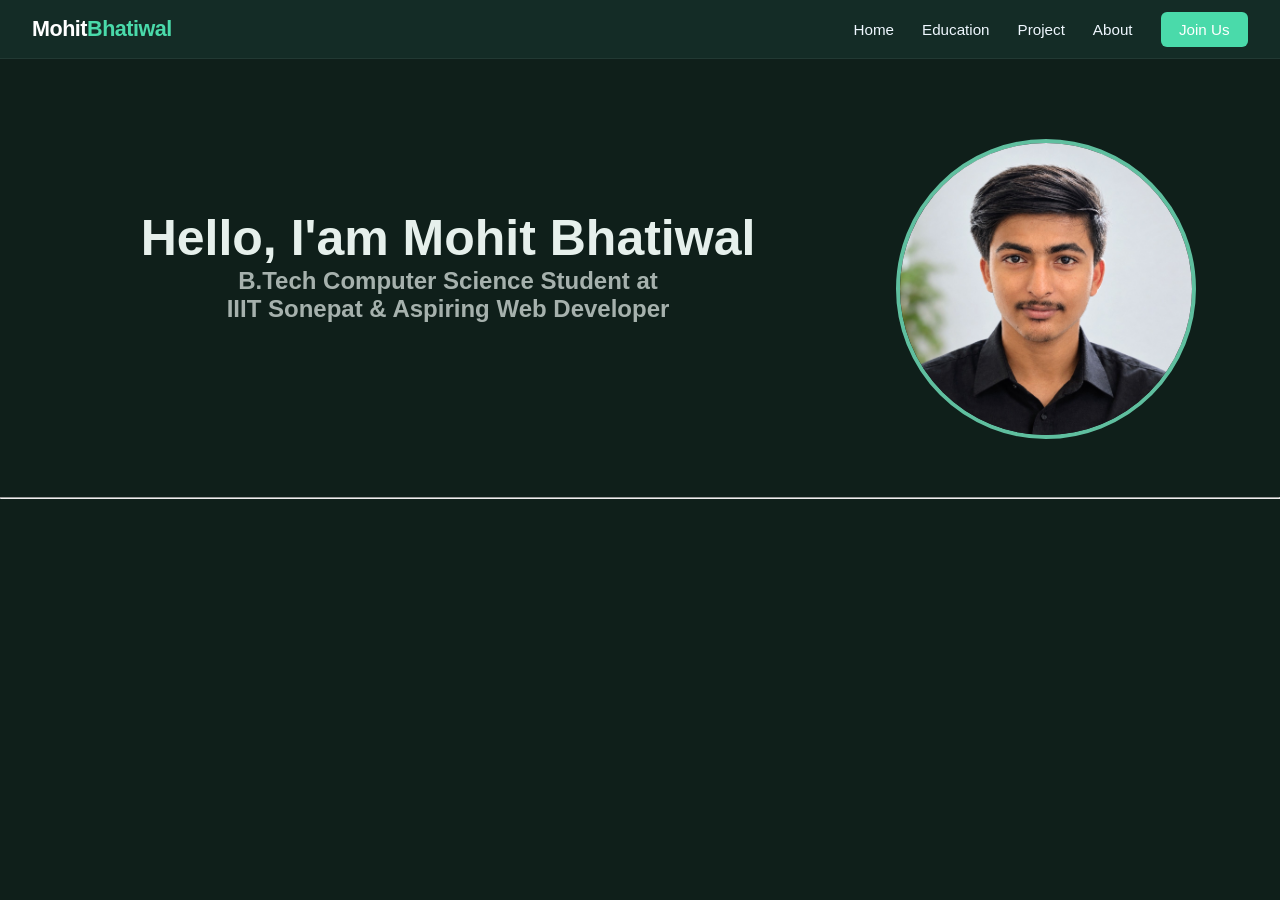
<file: index.html>
<!DOCTYPE html>
<html lang="en">
<head>
    <meta charset="UTF-8">
    <meta name="viewport" content="width=device-width, initial-scale=1.0">
    <title>Portfolio</title>
    <link rel="stylesheet" href="porfolio.css">
</head>
<body>
    <!DOCTYPE html>
<html lang="en">
<head>
  <meta charset="UTF-8" />  
  <meta name="viewport" content="width=device-width, initial-scale=1.0" />
  <title> portfolio</title>
 
</head>
<body>     

  <nav class="navbar">
    <a href="#" class="name">Mohit<span style=" color: #4adaaa">Bhatiwal</span></a>

    <ul class="nav-links">
      <li><a style="color: aliceblue;" href="/">Home</a></li>
      <li><a style="color: aliceblue;" href="education.html">Education</a></li>
      <li><a style="color: aliceblue;" href="project.html">Project</a></li>
      <li><a style="color: aliceblue;" href="about.html">About</a></li>
      <li><a style="color: aliceblue;" href="join.html" class="cta-btn">Join Us</a></li>
    </ul>
  </nav>
  <div style="display: flex;">
<div style="width: 70%;">
  <h1 style="text-align: center;font-size: 50px;margin-top: 150px;" id="h1">
    Hello, I'am Mohit Bhatiwal</h1>

    <h2 style="text-align: center;opacity: 70%;" id="h2">B.Tech Computer Science Student at<br> IIIT Sonepat & Aspiring Web Developer</h2>
</div>


<div style="width: 30%;">
    <img style="height: 300px;width: 300px;border-radius: 50%;margin-top: 80px;  border: 4px solid var(--accent);
  
  flex-shrink: 0;" src="WhatsApp Image 2026-10-09 at 10.34.36 AM.jpeg" alt="">
</div>




  </div>

<br><br>
    <br><hr><br>







 


</body>
</html>
</body>
</html>
</file>
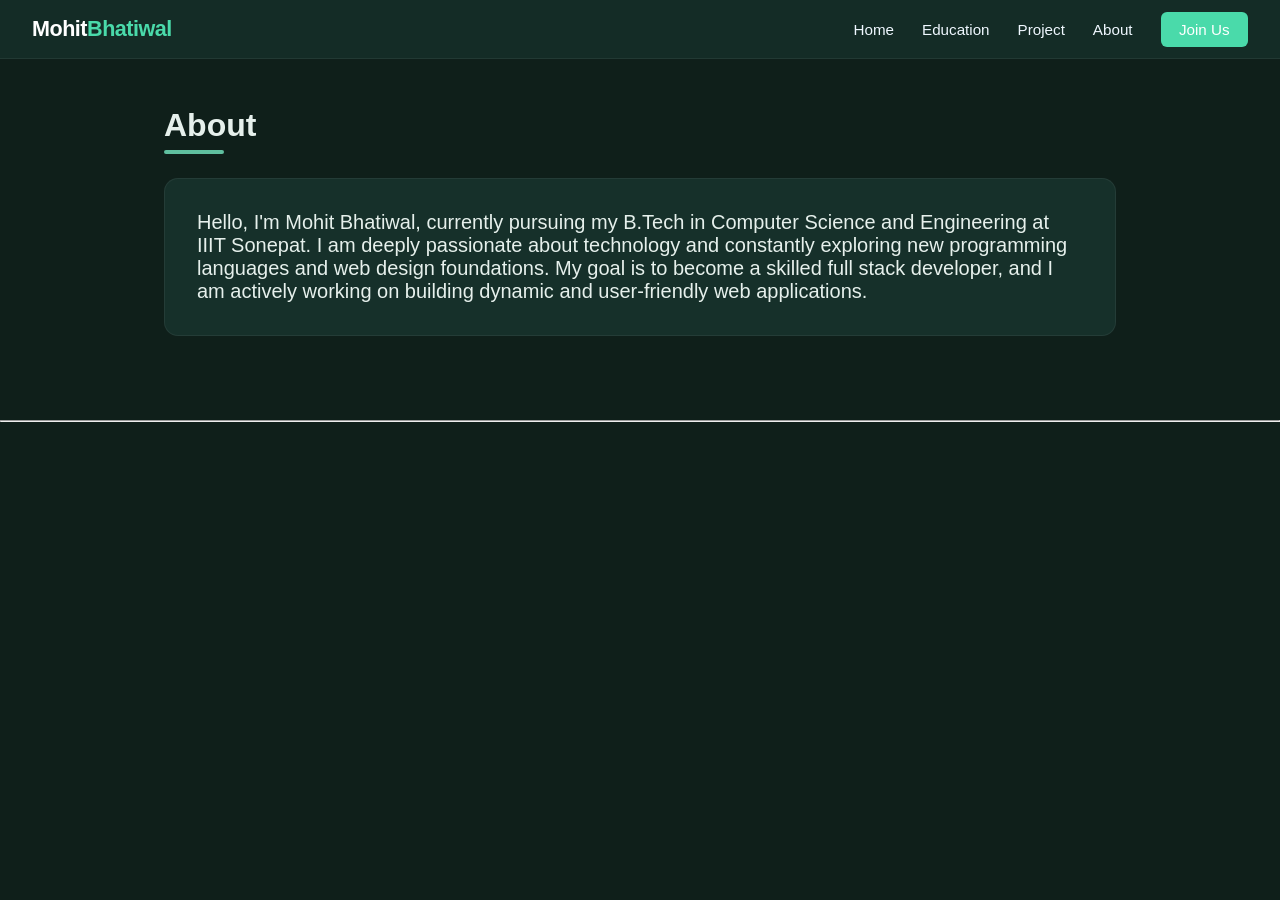
<file: about.html>
<!DOCTYPE html>
<html lang="en">
<head>
    <meta charset="UTF-8">
    <meta name="viewport" content="width=device-width, initial-scale=1.0">
    <title>Document</title>
</head>
<body>
      <nav class="navbar">
    <a href="#" class="name">Mohit<span style=" color: #4adaaa">Bhatiwal</span></a>

    <ul class="nav-links">
      <li><a style="color: aliceblue;" href="portfolio.html">Home</a></li>
      <li><a style="color: aliceblue;" href="education.html">Education</a></li>
      <li><a style="color: aliceblue;" href="project.html">Project</a></li>
      <li><a style="color: aliceblue;" href="about.html">About</a></li>
      <li><a style="color: aliceblue;" href="join.html" class="cta-btn">Join Us</a></li>
    </ul>
  </nav>

   <section id="about" class="section">
    <h2 class="section-title" id="h4">About</h2>
    <div class="card">
      <p style="font-size: 20px;">Hello, I'm Mohit Bhatiwal, currently pursuing my B.Tech in Computer Science and Engineering at IIIT Sonepat. I am deeply passionate about technology and constantly exploring new programming languages and web design foundations. My goal is to become a skilled full stack developer, and I am actively working on building dynamic and user-friendly web applications.</p>
    </div>
  </section>
<br><br><hr><br>

<style>
     :root {
  --bg: #0f1f1a;
  --surface: #16302a;
  --text: #e6f0ec;
  --muted: #9bb5ab;
  --accent: #5fbf9f;
  --accent-dark: #4b7d6c;
}



.section-title {
  font-size: 2rem;
  margin-bottom: 1.5rem;
}
.section-title::after {
  content: "";
  display: block;
  width: 60px;
  height: 4px;
  background: var(--accent);
  border-radius: 2px;
  margin-top: 0.4rem;
}

.card {
  background: var(--surface);
  padding: 2rem;
  border-radius: 14px;
  border: 1px solid rgba(255, 255, 255, 0.06);
  transition: transform 0.25s ease, box-shadow 0.25s ease;
}
.card:hover {
  transform: translateY(-4px);
  box-shadow: 0 12px 30px rgba(0, 0, 0, 0.35);
}
.card h3 { font-size: 1.4rem; margin-bottom: 0.3rem; }
.card h4 { margin: 1.2rem 0 0.6rem; color: var(--accent); }
.card p + p { margin-top: 0.6rem; }
.muted { color: var(--muted); }

.chips { display: flex; flex-wrap: wrap; gap: 0.5rem; margin-top: 0.8rem; }
.chips span {
  padding: 0.3rem 0.9rem;
  border-radius: 999px;
  background: rgba(95, 191, 159, 0.15);
  color: var(--accent);
  font-size: 0.9rem;
  font-weight: 500;
}
.section {
  max-width: 1000px;
  margin: 0 auto;
  padding: 3rem 1.5rem;
}


.features { margin: 1rem 0 1rem 1.2rem; }
.features li { margin-bottom: 0.3rem; }











    
    * {
      margin: 0;
      padding: 0;
      box-sizing: border-box;
      font-family: -apple-system, BlinkMacSystemFont, "Segoe UI", Roboto, sans-serif;
    }

    body {
      background-color:  var(--bg);
      color: var(--text);
    }

    
    .navbar {
      display: flex;
      align-items: center;
      justify-content: space-between;
      padding: 1rem 2rem;
        background: rgba(22, 48, 42, 0.85);
  backdrop-filter: blur(8px);
  border-bottom: 1px solid rgba(255, 255, 255, 0.06);
      position: sticky;
      top: 0;
      z-index: 1000;
    }

ul{
    font-size:19px;
    margin-left: 80px;
}
    .name {
      font-size: 1.35rem;
      font-weight: 700;
      text-decoration: none;
      color: white;
      letter-spacing: -0.5px;
    }

  


    .nav-links {
      display: flex;
      align-items: center;
      list-style: none;
      gap: 1.75rem;
    }

    .nav-links a {
      text-decoration: none;
      color: #475569;
      font-weight: 500;
      font-size: 0.95rem;
      transition: color 0.2s ease;
    }

    .nav-links a:hover {
      color: #2563eb;
    }

    /*JOIN US BTN*/
    .cta-btn {
      padding: 0.55rem 1.15rem;
      background-color: #4adaaa;
      color: #ffffff !important;
      border-radius: 6px;
      font-weight: 600;
      transition: background-color 0.2s ease;
    }

    .cta-btn:hover {
      background-color: #1d4ed8 !important;
    }


    .menu-toggle-checkbox {
      display: none;
    }

    .menu-toggle-btn {
      display: none;
      flex-direction: column;
      gap: 5px;
      cursor: pointer;
    }

    .menu-toggle-btn span {
      display: block;
      width: 24px;
      height: 2.5px;
      background-color: #0f172a;
      border-radius: 2px;
      transition: all 0.3s ease;
    }

    @media (max-width: 768px) {
      .menu-toggle-btn {
        display: flex;
      }

      .nav-links {
        position: absolute;
        top: 100%;
        left: 0;
        width: 100%;
        
        flex-direction: column;
        background-color:#e2e8f0;
        padding: 1.5rem 0;
        gap: 1.25rem;
        border-top: 1px solid #eceff2;
        box-shadow: 0 4px 6px -1px rgba(0, 0, 0, 0.05);
        display: none;
      }

      Toggle menu visibility when checkbox is checked
      .menu-toggle-checkbox:checked ~ .nav-links {
        display: flex;
      }

      
      .menu-toggle-checkbox:checked ~ .menu-toggle-btn span:nth-child(2) {
        opacity: 0;
      }
      .menu-toggle-checkbox:checked ~ .menu-toggle-btn span:nth-child(3) {
        transform: translateY(-7.5px) rotate(-45deg);
      }
    } 
  
</style>

</body>
</html>
</file>
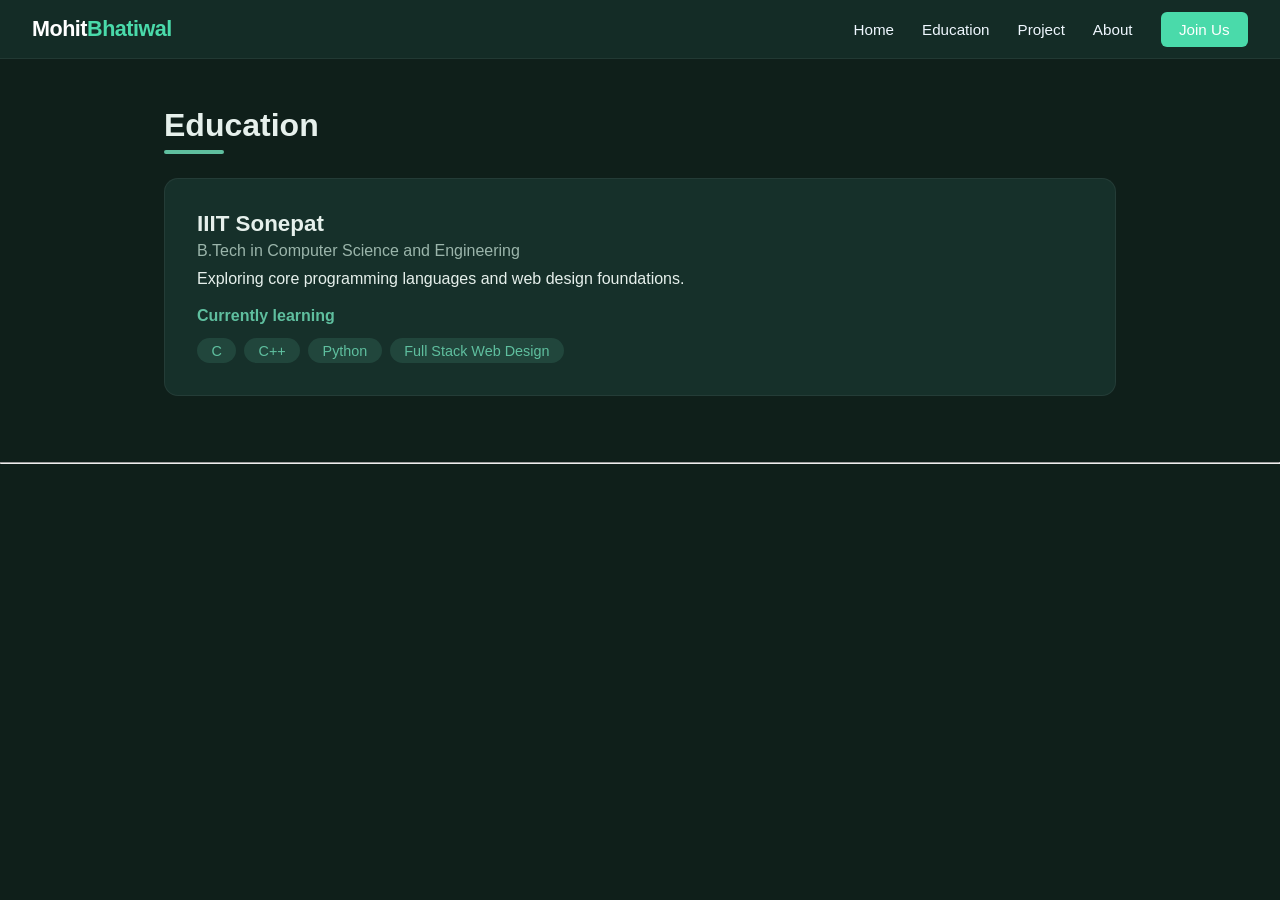
<file: education.html>
<!DOCTYPE html>
<html lang="en">
<head>
    <meta charset="UTF-8">
    <meta name="viewport" content="width=device-width, initial-scale=1.0">
    <title>Document</title>
</head>
<body>
     <nav class="navbar">
    <a href="#" class="name">Mohit<span style=" color: #4adaaa">Bhatiwal</span></a>

    <ul class="nav-links">
      <li><a style="color: aliceblue;" href="portfolio.html">Home</a></li>
      <li><a style="color: aliceblue;" href="education.html">Education</a></li>
      <li><a style="color: aliceblue;" href="project.html">Project</a></li>
      <li><a style="color: aliceblue;" href="about.html">About</a></li>
      <li><a style="color: aliceblue;" href="join.html" class="cta-btn">Join Us</a></li>
    </ul>
  </nav>
        <section id="education" class="section">
    <h2 class="section-title" >Education</h2>
    <div class="card">
      <h3>IIIT Sonepat</h3>
      <p class="muted">B.Tech in Computer Science and Engineering</p>
      <p>Exploring core programming languages and web design foundations.</p>
      <h4>Currently learning</h4>
      <div class="chips">
        <span>C</span><span>C++</span><span>Python</span><span>Full Stack Web Design</span>
      </div>
    </div>
  </section>
 <br><hr><br>

 <style>
     :root {
  --bg: #0f1f1a;
  --surface: #16302a;
  --text: #e6f0ec;
  --muted: #9bb5ab;
  --accent: #5fbf9f;
  --accent-dark: #4b7d6c;
}



.section-title {
  font-size: 2rem;
  margin-bottom: 1.5rem;
}
.section-title::after {
  content: "";
  display: block;
  width: 60px;
  height: 4px;
  background: var(--accent);
  border-radius: 2px;
  margin-top: 0.4rem;
}

.card {
  background: var(--surface);
  padding: 2rem;
  border-radius: 14px;
  border: 1px solid rgba(255, 255, 255, 0.06);
  transition: transform 0.25s ease, box-shadow 0.25s ease;
}
.card:hover {
  transform: translateY(-4px);
  box-shadow: 0 12px 30px rgba(0, 0, 0, 0.35);
}
.card h3 { font-size: 1.4rem; margin-bottom: 0.3rem; }
.card h4 { margin: 1.2rem 0 0.6rem; color: var(--accent); }
.card p + p { margin-top: 0.6rem; }
.muted { color: var(--muted); }

.chips { display: flex; flex-wrap: wrap; gap: 0.5rem; margin-top: 0.8rem; }
.chips span {
  padding: 0.3rem 0.9rem;
  border-radius: 999px;
  background: rgba(95, 191, 159, 0.15);
  color: var(--accent);
  font-size: 0.9rem;
  font-weight: 500;
}
.section {
  max-width: 1000px;
  margin: 0 auto;
  padding: 3rem 1.5rem;
}


.features { margin: 1rem 0 1rem 1.2rem; }
.features li { margin-bottom: 0.3rem; }











    
    * {
      margin: 0;
      padding: 0;
      box-sizing: border-box;
      font-family: -apple-system, BlinkMacSystemFont, "Segoe UI", Roboto, sans-serif;
    }

    body {
      background-color:  var(--bg);
      color: var(--text);
    }

    
    .navbar {
      display: flex;
      align-items: center;
      justify-content: space-between;
      padding: 1rem 2rem;
        background: rgba(22, 48, 42, 0.85);
  backdrop-filter: blur(8px);
  border-bottom: 1px solid rgba(255, 255, 255, 0.06);
      position: sticky;
      top: 0;
      z-index: 1000;
    }

ul{
    font-size:19px;
    margin-left: 80px;
}
    .name {
      font-size: 1.35rem;
      font-weight: 700;
      text-decoration: none;
      color: white;
      letter-spacing: -0.5px;
    }

  


    .nav-links {
      display: flex;
      align-items: center;
      list-style: none;
      gap: 1.75rem;
    }

    .nav-links a {
      text-decoration: none;
      color: #475569;
      font-weight: 500;
      font-size: 0.95rem;
      transition: color 0.2s ease;
    }

    .nav-links a:hover {
      color: #2563eb;
    }

    /*JOIN US BTN*/
    .cta-btn {
      padding: 0.55rem 1.15rem;
      background-color: #4adaaa;
      color: #ffffff !important;
      border-radius: 6px;
      font-weight: 600;
      transition: background-color 0.2s ease;
    }

    .cta-btn:hover {
      background-color: #1d4ed8 !important;
    }


    .menu-toggle-checkbox {
      display: none;
    }

    .menu-toggle-btn {
      display: none;
      flex-direction: column;
      gap: 5px;
      cursor: pointer;
    }

    .menu-toggle-btn span {
      display: block;
      width: 24px;
      height: 2.5px;
      background-color: #0f172a;
      border-radius: 2px;
      transition: all 0.3s ease;
    }

    @media (max-width: 768px) {
      .menu-toggle-btn {
        display: flex;
      }

      .nav-links {
        position: absolute;
        top: 100%;
        left: 0;
        width: 100%;
        
        flex-direction: column;
        background-color:#e2e8f0;
        padding: 1.5rem 0;
        gap: 1.25rem;
        border-top: 1px solid #eceff2;
        box-shadow: 0 4px 6px -1px rgba(0, 0, 0, 0.05);
        display: none;
      }

      Toggle menu visibility when checkbox is checked
      .menu-toggle-checkbox:checked ~ .nav-links {
        display: flex;
      }

      
      .menu-toggle-checkbox:checked ~ .menu-toggle-btn span:nth-child(2) {
        opacity: 0;
      }
      .menu-toggle-checkbox:checked ~ .menu-toggle-btn span:nth-child(3) {
        transform: translateY(-7.5px) rotate(-45deg);
      }
    } 

 </style>
</body>
</html>
</file>
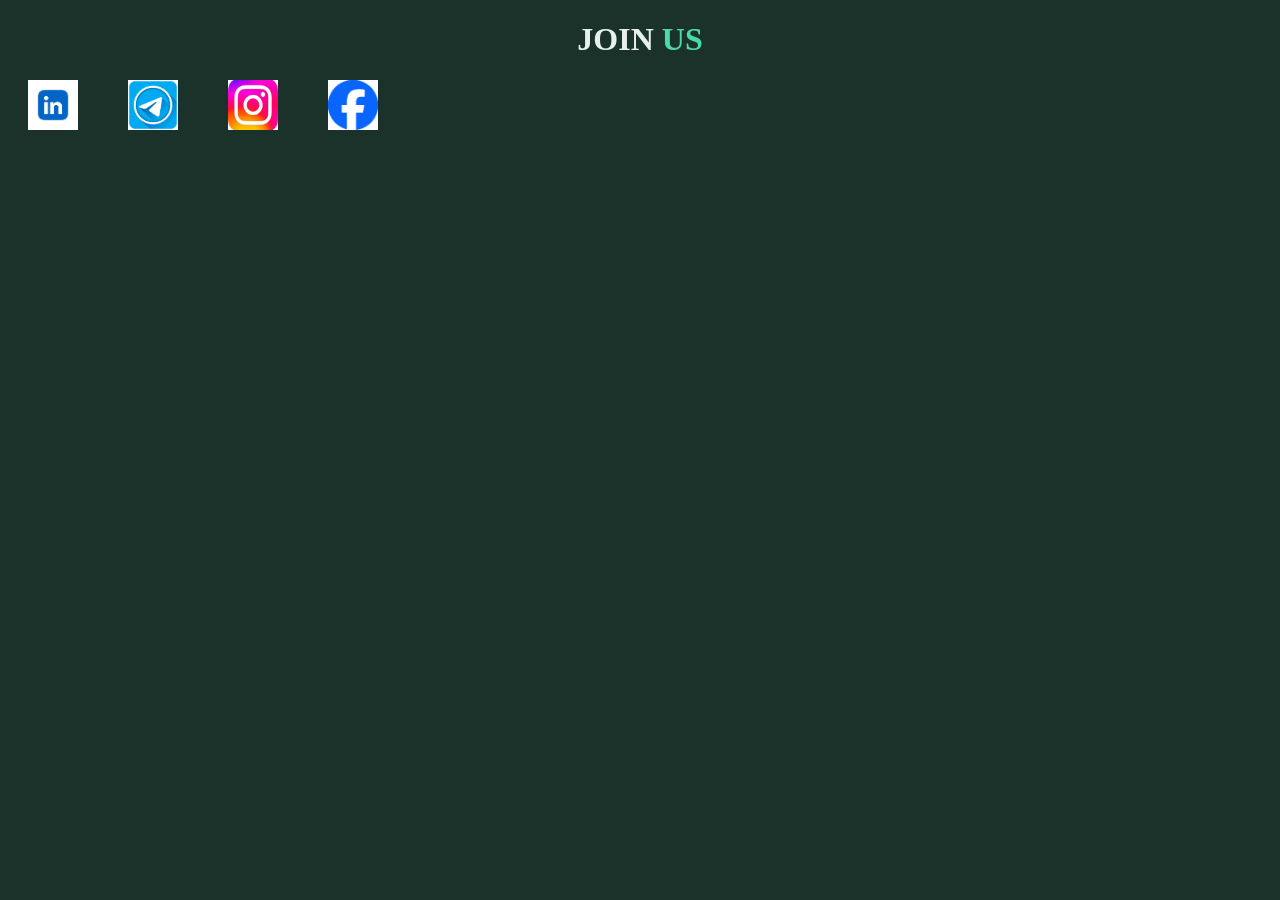
<file: join.html>
<!DOCTYPE html>
<html lang="en">
<head>
    <meta charset="UTF-8">
    <meta name="viewport" content="width=device-width, initial-scale=1.0">
    <title>Document</title>
</head>
<body>
    <h1 style="text-align: center;">JOIN <span style=" color: #4adaaa">US</span></h1>

    <div style="display: flex;">
          <a href="https://www.linkedin.com/in/mohit-bhatiwal-a41b65432">
    <img src="image.png" alt="linkedin" style="height: 50px;width: 50px;margin-right: 50px;margin-left: 20px;">
    
    </a> 

     <a href=" t.me/mohit_bhatiwal_96">  <img src="image copy.png" alt="telegram" style="height: 50px;width: 50px;margin-right: 50px">
   </a> 
    
    
     <a href="  @mohit_bhatiwal_9090">  <img src="image copy 2.png" alt="telegram" style="height: 50px;width: 50px;margin-right: 50px">
      </a> 
        
          <a href="mohit_bhatiwal.90">    <img src="image copy 3.png" alt="telegram" style="height: 50px;width: 50px;margin-right: 50px">
                </a>  

    </div>
 
    <style>
            :root {
  --bg: #1a322a;
  --surface: #16302a;
  --text: #e6f0ec;
  --muted: #9bb5ab;
  --accent: #5fbf9f;
  --accent-dark: #4b7d6c;
}
          body {
      background-color:  var(--bg);
      color: var(--text);
    }

    </style>
</body>
</html>
</file>
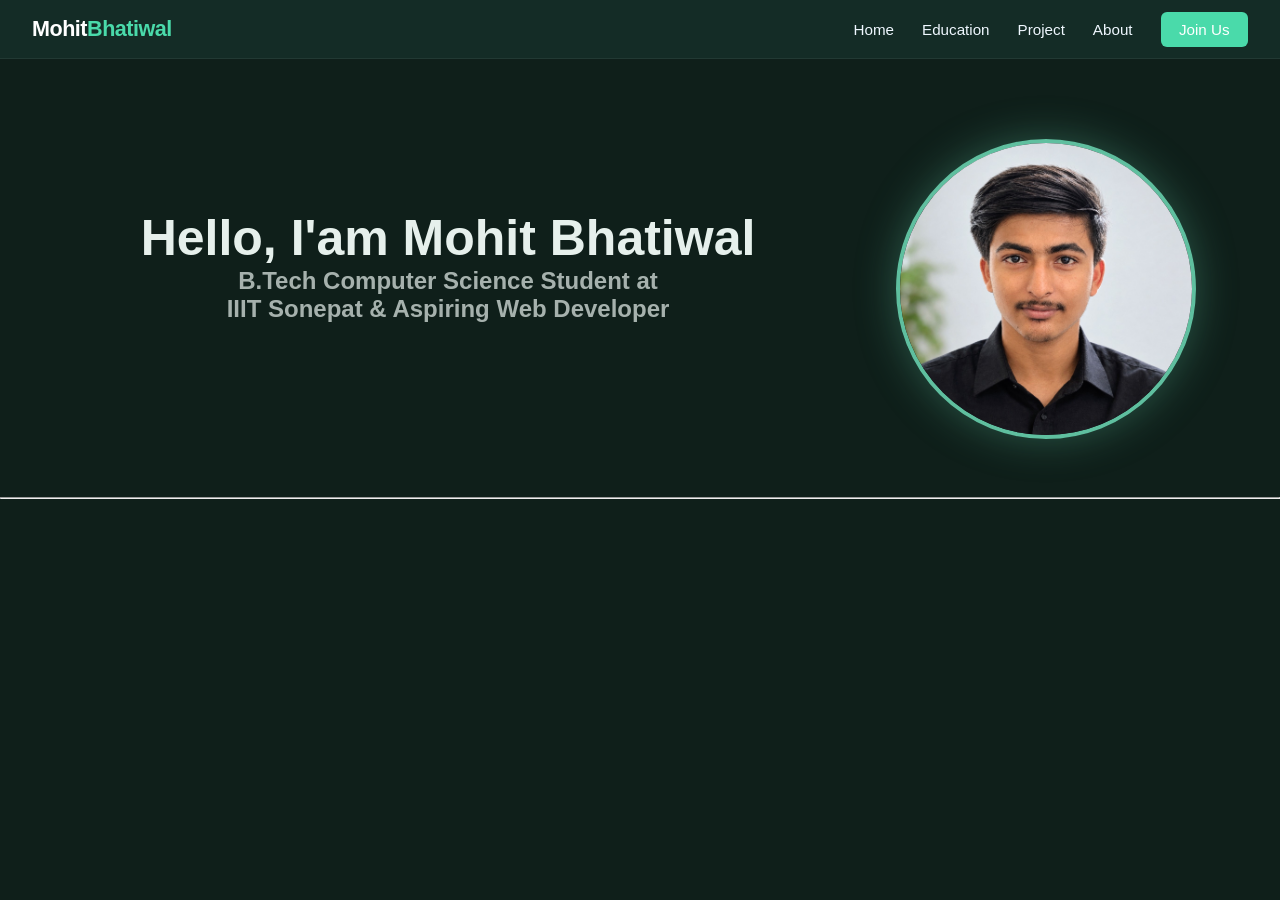
<file: portfolio.html>
<!DOCTYPE html>
<html lang="en">
<head>
    <meta charset="UTF-8">
    <meta name="viewport" content="width=device-width, initial-scale=1.0">
    <title>Portfolio</title>
    <link rel="stylesheet" href="porfolio.css">
</head>
<body>
    <!DOCTYPE html>
<html lang="en">
<head>
  <meta charset="UTF-8" />  
  <meta name="viewport" content="width=device-width, initial-scale=1.0" />
  <title> portfolio</title>
 
</head>
<body>     

  <nav class="navbar">
    <a href="#" class="name">Mohit<span style=" color: #4adaaa">Bhatiwal</span></a>

    <ul class="nav-links">
      <li><a style="color: aliceblue;" href="portfolio.html">Home</a></li>
      <li><a style="color: aliceblue;" href="education.html">Education</a></li>
      <li><a style="color: aliceblue;" href="project.html">Project</a></li>
      <li><a style="color: aliceblue;" href="about.html">About</a></li>
      <li><a style="color: aliceblue;" href="join.html" class="cta-btn">Join Us</a></li>
    </ul>
  </nav>
  <div style="display: flex;">
<div style="width: 70%;">
  <h1 style="text-align: center;font-size: 50px;margin-top: 150px;" id="h1">
    Hello, I'am Mohit Bhatiwal</h1>

    <h2 style="text-align: center;opacity: 70%;" id="h2">B.Tech Computer Science Student at<br> IIIT Sonepat & Aspiring Web Developer</h2>
</div>


<div style="width: 30%;">
    <img style="height: 300px;width: 300px;border-radius: 50%;margin-top: 80px;  border: 4px solid var(--accent);
  box-shadow: 0 0 40px rgba(95, 191, 159, 0.35);
  flex-shrink: 0;" src="WhatsApp Image 2026-10-09 at 10.34.36 AM.jpeg" alt="">
</div>




  </div>

<br><br>
    <br><hr><br>







 


</body>
</html>
</body>
</html>
</file>
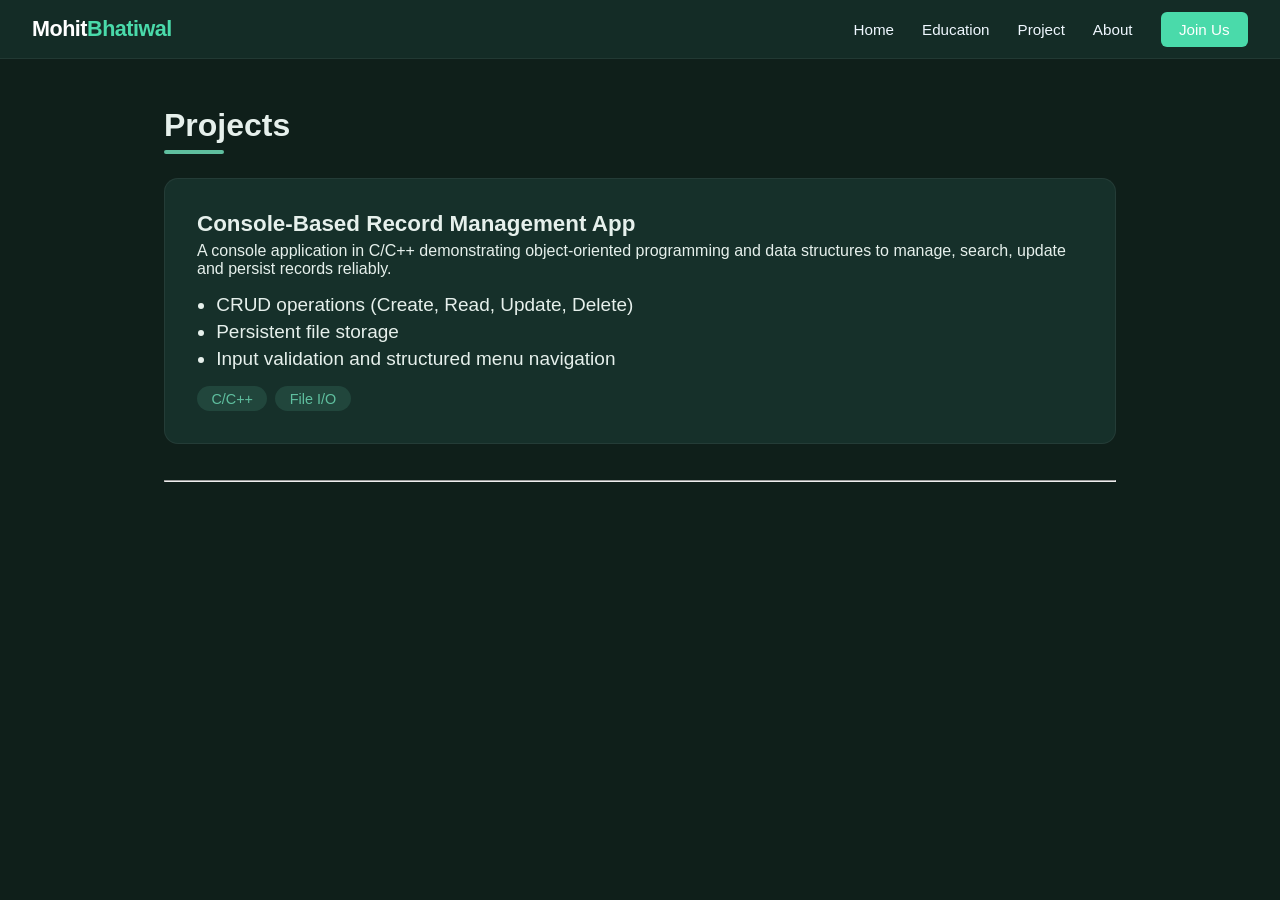
<file: project.html>
<!DOCTYPE html>
<html lang="en">
<head>
    <meta charset="UTF-8">
    <meta name="viewport" content="width=device-width, initial-scale=1.0">
    <title>Document</title>
</head>
<body>
     <nav class="navbar">
    <a href="#" class="name">Mohit<span style=" color: #4adaaa">Bhatiwal</span></a>

    <ul class="nav-links">
      <li><a style="color: aliceblue;" href="portfolio.html">Home</a></li>
      <li><a style="color: aliceblue;" href="education.html">Education</a></li>
      <li><a style="color: aliceblue;" href="project.html">Project</a></li>
      <li><a style="color: aliceblue;" href="about.html">About</a></li>
      <li><a style="color: aliceblue;" href="join.html" class="cta-btn">Join Us</a></li>
    </ul>
  </nav>
    <section id="projects" class="section">
    <h2 class="section-title" id="h3">Projects</h2>
    <div class="grid">
    <div class="card">
      <h3>Console-Based Record Management App</h3>
      <p>A console application in C/C++ demonstrating object-oriented programming and data structures to manage, search, update and persist records reliably.</p>
      <ul class="features">
        <li>CRUD operations (Create, Read, Update, Delete)</li>
        <li>Persistent file storage</li>
        <li>Input validation and structured menu navigation</li>
      </ul>
      <div class="chips"><span>C/C++</span><span>File I/O</span></div>
    </div>


 <br><br><hr><br>
 <style>
    :root {
  --bg: #0f1f1a;
  --surface: #16302a;
  --text: #e6f0ec;
  --muted: #9bb5ab;
  --accent: #5fbf9f;
  --accent-dark: #4b7d6c;
}



.section-title {
  font-size: 2rem;
  margin-bottom: 1.5rem;
}
.section-title::after {
  content: "";
  display: block;
  width: 60px;
  height: 4px;
  background: var(--accent);
  border-radius: 2px;
  margin-top: 0.4rem;
}

.card {
  background: var(--surface);
  padding: 2rem;
  border-radius: 14px;
  border: 1px solid rgba(255, 255, 255, 0.06);
  transition: transform 0.25s ease, box-shadow 0.25s ease;
}
.card:hover {
  transform: translateY(-4px);
  box-shadow: 0 12px 30px rgba(0, 0, 0, 0.35);
}
.card h3 { font-size: 1.4rem; margin-bottom: 0.3rem; }
.card h4 { margin: 1.2rem 0 0.6rem; color: var(--accent); }
.card p + p { margin-top: 0.6rem; }
.muted { color: var(--muted); }

.chips { display: flex; flex-wrap: wrap; gap: 0.5rem; margin-top: 0.8rem; }
.chips span {
  padding: 0.3rem 0.9rem;
  border-radius: 999px;
  background: rgba(95, 191, 159, 0.15);
  color: var(--accent);
  font-size: 0.9rem;
  font-weight: 500;
}
.section {
  max-width: 1000px;
  margin: 0 auto;
  padding: 3rem 1.5rem;
}


.features { margin: 1rem 0 1rem 1.2rem; }
.features li { margin-bottom: 0.3rem; }











    
    * {
      margin: 0;
      padding: 0;
      box-sizing: border-box;
      font-family: -apple-system, BlinkMacSystemFont, "Segoe UI", Roboto, sans-serif;
    }

    body {
      background-color:  var(--bg);
      color: var(--text);
    }

    
    .navbar {
      display: flex;
      align-items: center;
      justify-content: space-between;
      padding: 1rem 2rem;
        background: rgba(22, 48, 42, 0.85);
  backdrop-filter: blur(8px);
  border-bottom: 1px solid rgba(255, 255, 255, 0.06);
      position: sticky;
      top: 0;
      z-index: 1000;
    }

ul{
    font-size:19px;
    margin-left: 80px;
}
    .name {
      font-size: 1.35rem;
      font-weight: 700;
      text-decoration: none;
      color: white;
      letter-spacing: -0.5px;
    }

  


    .nav-links {
      display: flex;
      align-items: center;
      list-style: none;
      gap: 1.75rem;
    }

    .nav-links a {
      text-decoration: none;
      color: #475569;
      font-weight: 500;
      font-size: 0.95rem;
      transition: color 0.2s ease;
    }

    .nav-links a:hover {
      color: #2563eb;
    }

    /*JOIN US BTN*/
    .cta-btn {
      padding: 0.55rem 1.15rem;
      background-color: #4adaaa;
      color: #ffffff !important;
      border-radius: 6px;
      font-weight: 600;
      transition: background-color 0.2s ease;
    }

    .cta-btn:hover {
      background-color: #1d4ed8 !important;
    }


    .menu-toggle-checkbox {
      display: none;
    }

    .menu-toggle-btn {
      display: none;
      flex-direction: column;
      gap: 5px;
      cursor: pointer;
    }

    .menu-toggle-btn span {
      display: block;
      width: 24px;
      height: 2.5px;
      background-color: #0f172a;
      border-radius: 2px;
      transition: all 0.3s ease;
    }

    @media (max-width: 768px) {
      .menu-toggle-btn {
        display: flex;
      }

      .nav-links {
        position: absolute;
        top: 100%;
        left: 0;
        width: 100%;
        
        flex-direction: column;
        background-color:#e2e8f0;
        padding: 1.5rem 0;
        gap: 1.25rem;
        border-top: 1px solid #eceff2;
        box-shadow: 0 4px 6px -1px rgba(0, 0, 0, 0.05);
        display: none;
      }

      Toggle menu visibility when checkbox is checked
      .menu-toggle-checkbox:checked ~ .nav-links {
        display: flex;
      }

      
      .menu-toggle-checkbox:checked ~ .menu-toggle-btn span:nth-child(2) {
        opacity: 0;
      }
      .menu-toggle-checkbox:checked ~ .menu-toggle-btn span:nth-child(3) {
        transform: translateY(-7.5px) rotate(-45deg);
      }
    } 
  
 </style>
</body>
</html>
</file>
<file: porfolio.css>
:root {
  --bg: #0f1f1a;
  --surface: #16302a;
  --text: #e6f0ec;
  --muted: #9bb5ab;
  --accent: #5fbf9f;
  --accent-dark: #4b7d6c;
}



.section-title {
  font-size: 2rem;
  margin-bottom: 1.5rem;
}
.section-title::after {
  content: "";
  display: block;
  width: 60px;
  height: 4px;
  background: var(--accent);
  border-radius: 2px;
  margin-top: 0.4rem;
}

.card {
  background: var(--surface);
  padding: 2rem;
  border-radius: 14px;
  border: 1px solid rgba(255, 255, 255, 0.06);
  transition: transform 0.25s ease, box-shadow 0.25s ease;
}
.card:hover {
  transform: translateY(-4px);
  box-shadow: 0 12px 30px rgba(0, 0, 0, 0.35);
}
.card h3 { font-size: 1.4rem; margin-bottom: 0.3rem; }
.card h4 { margin: 1.2rem 0 0.6rem; color: var(--accent); }
.card p + p { margin-top: 0.6rem; }
.muted { color: var(--muted); }

.chips { display: flex; flex-wrap: wrap; gap: 0.5rem; margin-top: 0.8rem; }
.chips span {
  padding: 0.3rem 0.9rem;
  border-radius: 999px;
  background: rgba(95, 191, 159, 0.15);
  color: var(--accent);
  font-size: 0.9rem;
  font-weight: 500;
}
.section {
  max-width: 1000px;
  margin: 0 auto;
  padding: 3rem 1.5rem;
}


.features { margin: 1rem 0 1rem 1.2rem; }
.features li { margin-bottom: 0.3rem; }











    
    * {
      margin: 0;
      padding: 0;
      box-sizing: border-box;
      font-family: -apple-system, BlinkMacSystemFont, "Segoe UI", Roboto, sans-serif;
    }

    body {
      background-color:  var(--bg);
      color: var(--text);
    }

    
    .navbar {
      display: flex;
      align-items: center;
      justify-content: space-between;
      padding: 1rem 2rem;
        background: rgba(22, 48, 42, 0.85);
  backdrop-filter: blur(8px);
  border-bottom: 1px solid rgba(255, 255, 255, 0.06);
      position: sticky;
      top: 0;
      z-index: 1000;
    }

ul{
    font-size:19px;
    margin-left: 80px;
}
    .name {
      font-size: 1.35rem;
      font-weight: 700;
      text-decoration: none;
      color: white;
      letter-spacing: -0.5px;
    }

  


    .nav-links {
      display: flex;
      align-items: center;
      list-style: none;
      gap: 1.75rem;
    }

    .nav-links a {
      text-decoration: none;
      color: #475569;
      font-weight: 500;
      font-size: 0.95rem;
      transition: color 0.2s ease;
    }

    .nav-links a:hover {
      color: #2563eb;
    }

    /*JOIN US BTN*/
    .cta-btn {
      padding: 0.55rem 1.15rem;
      background-color: #4adaaa;
      color: #ffffff !important;
      border-radius: 6px;
      font-weight: 600;
      transition: background-color 0.2s ease;
    }

    .cta-btn:hover {
      background-color: #1d4ed8 !important;
    }


    .menu-toggle-checkbox {
      display: none;
    }

    .menu-toggle-btn {
      display: none;
      flex-direction: column;
      gap: 5px;
      cursor: pointer;
    }

    .menu-toggle-btn span {
      display: block;
      width: 24px;
      height: 2.5px;
      background-color: #0f172a;
      border-radius: 2px;
      transition: all 0.3s ease;
    }

    @media (max-width: 768px) {
      .menu-toggle-btn {
        display: flex;
      }

      .nav-links {
        position: absolute;
        top: 100%;
        left: 0;
        width: 100%;
        
        flex-direction: column;
        background-color:#e2e8f0;
        padding: 1.5rem 0;
        gap: 1.25rem;
        border-top: 1px solid #eceff2;
        box-shadow: 0 4px 6px -1px rgba(0, 0, 0, 0.05);
        display: none;
      }

      Toggle menu visibility when checkbox is checked
      .menu-toggle-checkbox:checked ~ .nav-links {
        display: flex;
      }

      
      .menu-toggle-checkbox:checked ~ .menu-toggle-btn span:nth-child(2) {
        opacity: 0;
      }
      .menu-toggle-checkbox:checked ~ .menu-toggle-btn span:nth-child(3) {
        transform: translateY(-7.5px) rotate(-45deg);
      }
    }
</file>
